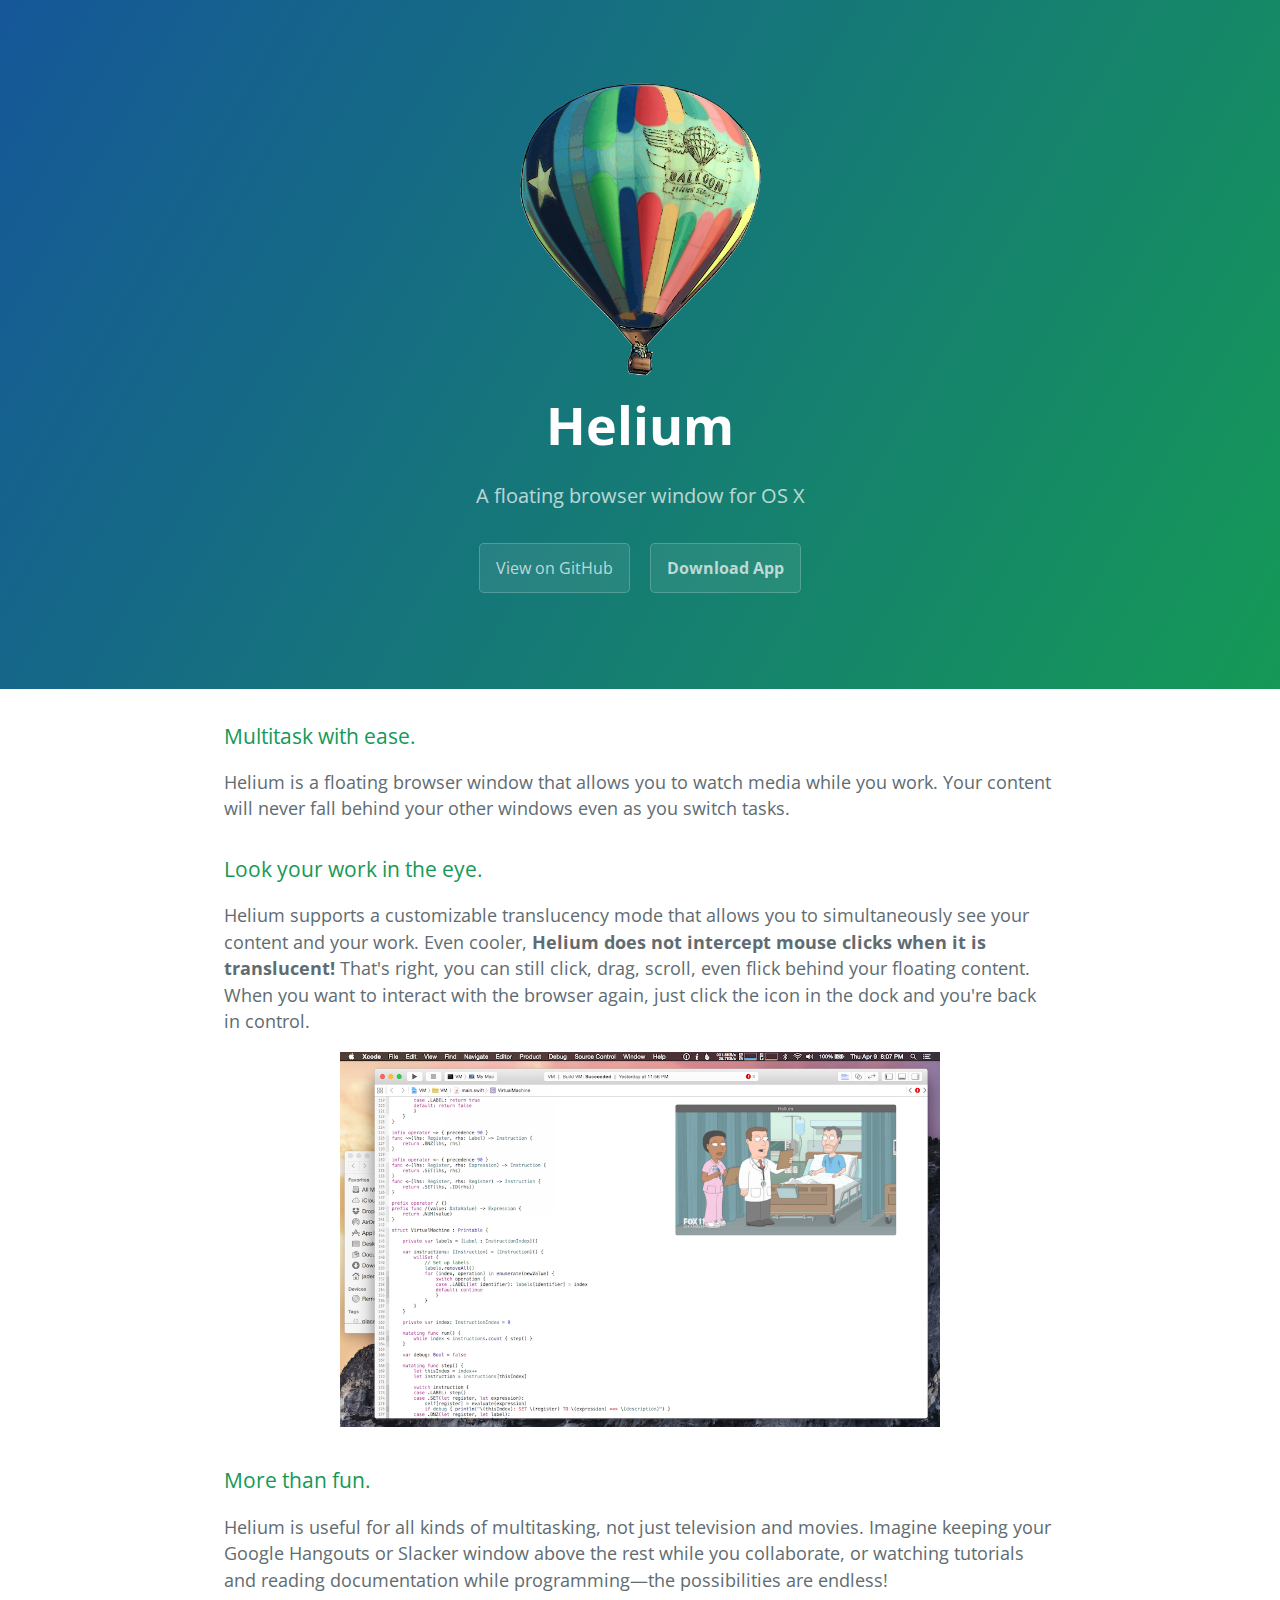
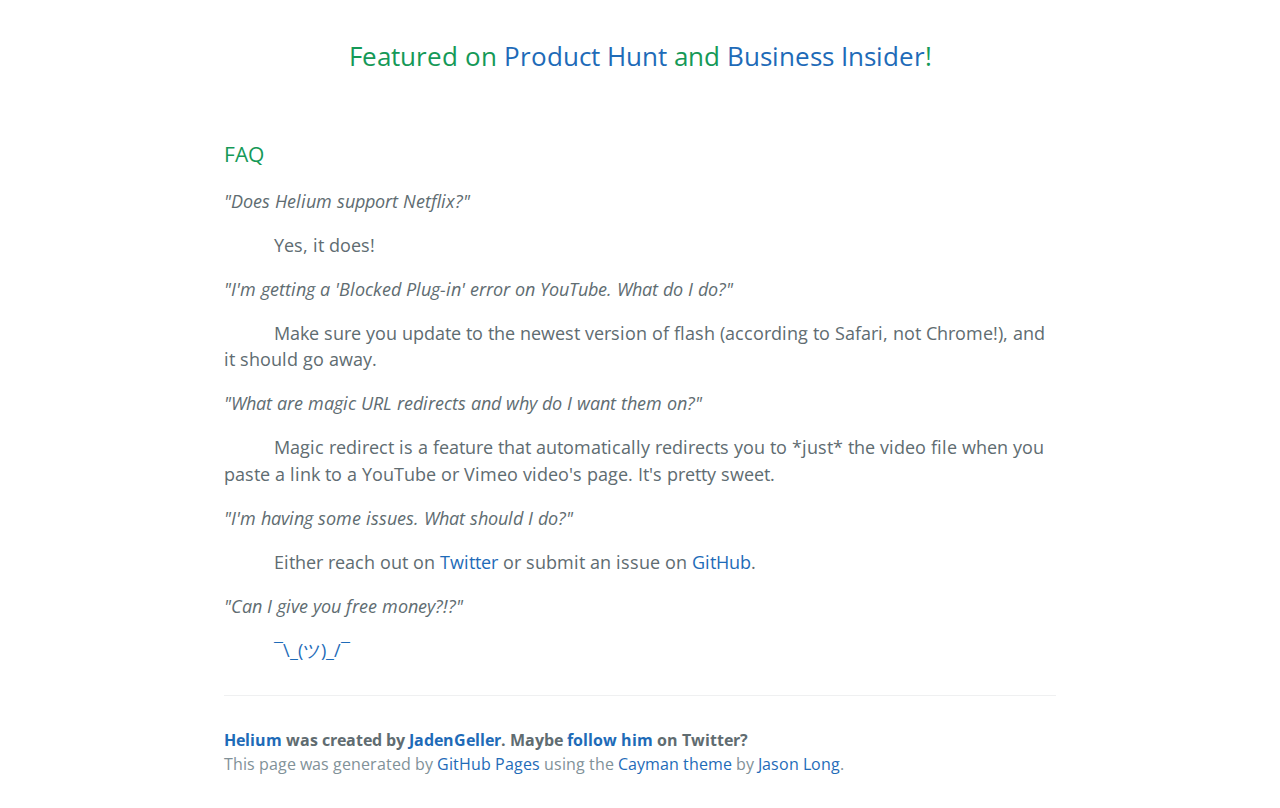
<file: index.html>
<!DOCTYPE html>
<html lang="en-us">
  <head>
    <meta charset="UTF-8">
    <title>Helium by JadenGeller</title>
    <meta name="viewport" content="width=device-width, initial-scale=1">
    <link rel="stylesheet" type="text/css" href="stylesheets/normalize.css" media="screen">
    <link href='http://fonts.googleapis.com/css?family=Open+Sans:400,700' rel='stylesheet' type='text/css'>
    <link rel="stylesheet" type="text/css" href="stylesheets/stylesheet.css" media="screen">
    <link rel="stylesheet" type="text/css" href="stylesheets/github-light.css" media="screen">
  </head>
  <body>
    <section class="page-header">
    <img src="helium_logo.png" alt="Mountain View" style="width:300px">

      <h1 class="project-name">Helium</h1>
      <h2 class="project-tagline">A floating browser window for OS X</h2>
      <a href="https://github.com/JadenGeller/Helium" class="btn">View on GitHub</a>
      <a href="https://github.com/JadenGeller/Helium/releases/download/v1.7/Helium.app.zip" class="btn"><b>Download App</b></a>
    </section>

    <section class="main-content">
      <h3>
<a id="welcome-to-github-pages" class="anchor" href="#welcome-to-github-pages" aria-hidden="true"><span class="octicon octicon-link"></span></a>Multitask with ease.</h3>

<p>Helium is a floating browser window that allows you to watch media while you work. Your content will never fall behind your other windows even as you switch tasks.</p>
<h3>


<a id="designer-templates" class="anchor" href="#designer-templates" aria-hidden="true"><span class="octicon octicon-link"></span></a>Look your work in the eye.</h3>

<p>Helium supports a customizable translucency mode that allows you to simultaneously see your content and your work. Even cooler, <b>Helium does not intercept mouse clicks when it is translucent!</b> That's right, you can still click, drag, scroll, even flick behind your floating content. When you want to interact with the browser again, just click the icon in the dock and you're back in control.</p>

<center><img src="screenshot.png" alt="Mountain View" style="width:600px"></center>

<h3>
<a id="designer-templates" class="anchor" href="#designer-templates" aria-hidden="true"><span class="octicon octicon-link"></span></a>More than fun.</h3>

<p>Helium is useful for all kinds of multitasking, not just television and movies. Imagine keeping your Google Hangouts or Slacker window above the rest while you collaborate, or watching tutorials and reading documentation while programming—the possibilities are endless!</p>
<br>

<center><h2><bold>Featured on <a href="http://www.producthunt.com/posts/helium-3">Product Hunt</a> and <a href="http://www.businessinsider.com/best-way-to-watch-netflix-while-you-work-2015-4">Business Insider</a>!</bold></h2></center>

<h3>
<br>
<a id="designer-templates" class="anchor" href="#designer-templates" aria-hidden="true"><span class="octicon octicon-link"></span></a>FAQ</h3>

<p><i>"Does Helium support Netflix?"</i>
<br><p style="text-indent: 50px">Yes, it does!</p></p>

<p><i>"I'm getting a 'Blocked Plug-in' error on YouTube. What do I do?"</i>
<br><p style="text-indent: 50px">Make sure you update to the newest version of flash (according to Safari, not Chrome!), and it should go away.</p></p>

<p><i>"What are magic URL redirects and why do I want them on?"</i>
<br><p style="text-indent: 50px">Magic redirect is a feature that automatically redirects you to *just* the video file when you paste a link to a YouTube or Vimeo video's page. It's pretty sweet.</p></p>

<p><i>"I'm having some issues. What should I do?"</i>
<br><p style="text-indent: 50px">Either reach out on <a href="http://twitter.com/getheliumapp">Twitter</a> or submit an issue on <a href="https://github.com/JadenGeller/Helium/issues">GitHub</a>.</p></p>

<p><i>"Can I give you free money?!?"</i>
<br><p style="text-indent: 50px"><a href="http://cash.me/jadengeller">¯\_(ツ)_/¯</a></p></p>

      <footer class="site-footer">
        <span class="site-footer-owner"><a href="https://github.com/JadenGeller/Helium">Helium</a> was created by <a href="https://github.com/JadenGeller">JadenGeller</a>. Maybe <a href="http://twitter.com/jadengeller">follow him</a> on Twitter?</span>

        <span class="site-footer-credits">This page was generated by <a href="https://pages.github.com">GitHub Pages</a> using the <a href="https://github.com/jasonlong/cayman-theme">Cayman theme</a> by <a href="https://twitter.com/jasonlong">Jason Long</a>.</span>
      </footer>

    </section>

            <script type="text/javascript">
            var gaJsHost = (("https:" == document.location.protocol) ? "https://ssl." : "http://www.");
            document.write(unescape("%3Cscript src='" + gaJsHost + "google-analytics.com/ga.js' type='text/javascript'%3E%3C/script%3E"));
          </script>
          <script type="text/javascript">
            try {
              var pageTracker = _gat._getTracker("UA-41507019-2");
            pageTracker._trackPageview();
            } catch(err) {}
          </script>

  </body>
</html>
</file>
<file: stylesheets/stylesheet.css>
* {
  box-sizing: border-box; }

body {
  padding: 0;
  margin: 0;
  font-family: "Open Sans", "Helvetica Neue", Helvetica, Arial, sans-serif;
  font-size: 16px;
  line-height: 1.5;
  color: #606c71; }

a {
  color: #1e6bb8;
  text-decoration: none; }
  a:hover {
    text-decoration: underline; }

.btn {
  display: inline-block;
  margin-bottom: 1rem;
  color: rgba(255, 255, 255, 0.7);
  background-color: rgba(255, 255, 255, 0.08);
  border-color: rgba(255, 255, 255, 0.2);
  border-style: solid;
  border-width: 1px;
  border-radius: 0.3rem;
  transition: color 0.2s, background-color 0.2s, border-color 0.2s; }
  .btn + .btn {
    margin-left: 1rem; }

.btn:hover {
  color: rgba(255, 255, 255, 0.8);
  text-decoration: none;
  background-color: rgba(255, 255, 255, 0.2);
  border-color: rgba(255, 255, 255, 0.3); }

@media screen and (min-width: 64em) {
  .btn {
    padding: 0.75rem 1rem; } }

@media screen and (min-width: 42em) and (max-width: 64em) {
  .btn {
    padding: 0.6rem 0.9rem;
    font-size: 0.9rem; } }

@media screen and (max-width: 42em) {
  .btn {
    display: block;
    width: 100%;
    padding: 0.75rem;
    font-size: 0.9rem; }
    .btn + .btn {
      margin-top: 1rem;
      margin-left: 0; } }

.page-header {
  color: #fff;
  text-align: center;
  background-color: #159957;
  background-image: linear-gradient(120deg, #155799, #159957); }

@media screen and (min-width: 64em) {
  .page-header {
    padding: 5rem 6rem; } }

@media screen and (min-width: 42em) and (max-width: 64em) {
  .page-header {
    padding: 3rem 4rem; } }

@media screen and (max-width: 42em) {
  .page-header {
    padding: 2rem 1rem; } }

.project-name {
  margin-top: 0;
  margin-bottom: 0.1rem; }

@media screen and (min-width: 64em) {
  .project-name {
    font-size: 3.25rem; } }

@media screen and (min-width: 42em) and (max-width: 64em) {
  .project-name {
    font-size: 2.25rem; } }

@media screen and (max-width: 42em) {
  .project-name {
    font-size: 1.75rem; } }

.project-tagline {
  margin-bottom: 2rem;
  font-weight: normal;
  opacity: 0.7; }

@media screen and (min-width: 64em) {
  .project-tagline {
    font-size: 1.25rem; } }

@media screen and (min-width: 42em) and (max-width: 64em) {
  .project-tagline {
    font-size: 1.15rem; } }

@media screen and (max-width: 42em) {
  .project-tagline {
    font-size: 1rem; } }

.main-content :first-child {
  margin-top: 0; }
.main-content img {
  max-width: 100%; }
.main-content h1, .main-content h2, .main-content h3, .main-content h4, .main-content h5, .main-content h6 {
  margin-top: 2rem;
  margin-bottom: 1rem;
  font-weight: normal;
  color: #159957; }
.main-content p {
  margin-bottom: 1em; }
.main-content code {
  padding: 2px 4px;
  font-family: Consolas, "Liberation Mono", Menlo, Courier, monospace;
  font-size: 0.9rem;
  color: #383e41;
  background-color: #f3f6fa;
  border-radius: 0.3rem; }
.main-content pre {
  padding: 0.8rem;
  margin-top: 0;
  margin-bottom: 1rem;
  font: 1rem Consolas, "Liberation Mono", Menlo, Courier, monospace;
  color: #567482;
  word-wrap: normal;
  background-color: #f3f6fa;
  border: solid 1px #dce6f0;
  border-radius: 0.3rem; }
  .main-content pre > code {
    padding: 0;
    margin: 0;
    font-size: 0.9rem;
    color: #567482;
    word-break: normal;
    white-space: pre;
    background: transparent;
    border: 0; }
.main-content .highlight {
  margin-bottom: 1rem; }
  .main-content .highlight pre {
    margin-bottom: 0;
    word-break: normal; }
.main-content .highlight pre, .main-content pre {
  padding: 0.8rem;
  overflow: auto;
  font-size: 0.9rem;
  line-height: 1.45;
  border-radius: 0.3rem; }
.main-content pre code, .main-content pre tt {
  display: inline;
  max-width: initial;
  padding: 0;
  margin: 0;
  overflow: initial;
  line-height: inherit;
  word-wrap: normal;
  background-color: transparent;
  border: 0; }
  .main-content pre code:before, .main-content pre code:after, .main-content pre tt:before, .main-content pre tt:after {
    content: normal; }
.main-content ul, .main-content ol {
  margin-top: 0; }
.main-content blockquote {
  padding: 0 1rem;
  margin-left: 0;
  color: #819198;
  border-left: 0.3rem solid #dce6f0; }
  .main-content blockquote > :first-child {
    margin-top: 0; }
  .main-content blockquote > :last-child {
    margin-bottom: 0; }
.main-content table {
  display: block;
  width: 100%;
  overflow: auto;
  word-break: normal;
  word-break: keep-all; }
  .main-content table th {
    font-weight: bold; }
  .main-content table th, .main-content table td {
    padding: 0.5rem 1rem;
    border: 1px solid #e9ebec; }
.main-content dl {
  padding: 0; }
  .main-content dl dt {
    padding: 0;
    margin-top: 1rem;
    font-size: 1rem;
    font-weight: bold; }
  .main-content dl dd {
    padding: 0;
    margin-bottom: 1rem; }
.main-content hr {
  height: 2px;
  padding: 0;
  margin: 1rem 0;
  background-color: #eff0f1;
  border: 0; }

@media screen and (min-width: 64em) {
  .main-content {
    max-width: 64rem;
    padding: 2rem 6rem;
    margin: 0 auto;
    font-size: 1.1rem; } }

@media screen and (min-width: 42em) and (max-width: 64em) {
  .main-content {
    padding: 2rem 4rem;
    font-size: 1.1rem; } }

@media screen and (max-width: 42em) {
  .main-content {
    padding: 2rem 1rem;
    font-size: 1rem; } }

.site-footer {
  padding-top: 2rem;
  margin-top: 2rem;
  border-top: solid 1px #eff0f1; }

.site-footer-owner {
  display: block;
  font-weight: bold; }

.site-footer-credits {
  color: #819198; }

@media screen and (min-width: 64em) {
  .site-footer {
    font-size: 1rem; } }

@media screen and (min-width: 42em) and (max-width: 64em) {
  .site-footer {
    font-size: 1rem; } }

@media screen and (max-width: 42em) {
  .site-footer {
    font-size: 0.9rem; } }
</file>
<file: stylesheets/github-light.css>
/*
   Copyright 2014 GitHub Inc.

   Licensed under the Apache License, Version 2.0 (the "License");
   you may not use this file except in compliance with the License.
   You may obtain a copy of the License at

       http://www.apache.org/licenses/LICENSE-2.0

   Unless required by applicable law or agreed to in writing, software
   distributed under the License is distributed on an "AS IS" BASIS,
   WITHOUT WARRANTIES OR CONDITIONS OF ANY KIND, either express or implied.
   See the License for the specific language governing permissions and
   limitations under the License.

*/

.pl-c /* comment */ {
  color: #969896;
}

.pl-c1      /* constant, markup.raw, meta.diff.header, meta.module-reference, meta.property-name, support, support.constant, support.variable, variable.other.constant */,
.pl-s .pl-v /* string variable */ {
  color: #0086b3;
}

.pl-e  /* entity */,
.pl-en /* entity.name */ {
  color: #795da3;
}

.pl-s .pl-s1 /* string source */,
.pl-smi      /* storage.modifier.import, storage.modifier.package, storage.type.java, variable.other, variable.parameter.function */ {
  color: #333;
}

.pl-ent /* entity.name.tag */ {
  color: #63a35c;
}

.pl-k /* keyword, storage, storage.type */ {
  color: #a71d5d;
}

.pl-pds              /* punctuation.definition.string, string.regexp.character-class */,
.pl-s                /* string */,
.pl-s .pl-pse .pl-s1 /* string punctuation.section.embedded source */,
.pl-sr               /* string.regexp */,
.pl-sr .pl-cce       /* string.regexp constant.character.escape */,
.pl-sr .pl-sra       /* string.regexp string.regexp.arbitrary-repitition */,
.pl-sr .pl-sre       /* string.regexp source.ruby.embedded */ {
  color: #183691;
}

.pl-v /* variable */ {
  color: #ed6a43;
}

.pl-id /* invalid.deprecated */ {
  color: #b52a1d;
}

.pl-ii /* invalid.illegal */ {
  background-color: #b52a1d;
  color: #f8f8f8;
}

.pl-sr .pl-cce /* string.regexp constant.character.escape */ {
  color: #63a35c;
  font-weight: bold;
}

.pl-ml /* markup.list */ {
  color: #693a17;
}

.pl-mh        /* markup.heading */,
.pl-mh .pl-en /* markup.heading entity.name */,
.pl-ms        /* meta.separator */ {
  color: #1d3e81;
  font-weight: bold;
}

.pl-mq /* markup.quote */ {
  color: #008080;
}

.pl-mi /* markup.italic */ {
  color: #333;
  font-style: italic;
}

.pl-mb /* markup.bold */ {
  color: #333;
  font-weight: bold;
}

.pl-md /* markup.deleted, meta.diff.header.from-file */ {
  background-color: #ffecec;
  color: #bd2c00;
}

.pl-mi1 /* markup.inserted, meta.diff.header.to-file */ {
  background-color: #eaffea;
  color: #55a532;
}

.pl-mdr /* meta.diff.range */ {
  color: #795da3;
  font-weight: bold;
}

.pl-mo /* meta.output */ {
  color: #1d3e81;
}
</file>
